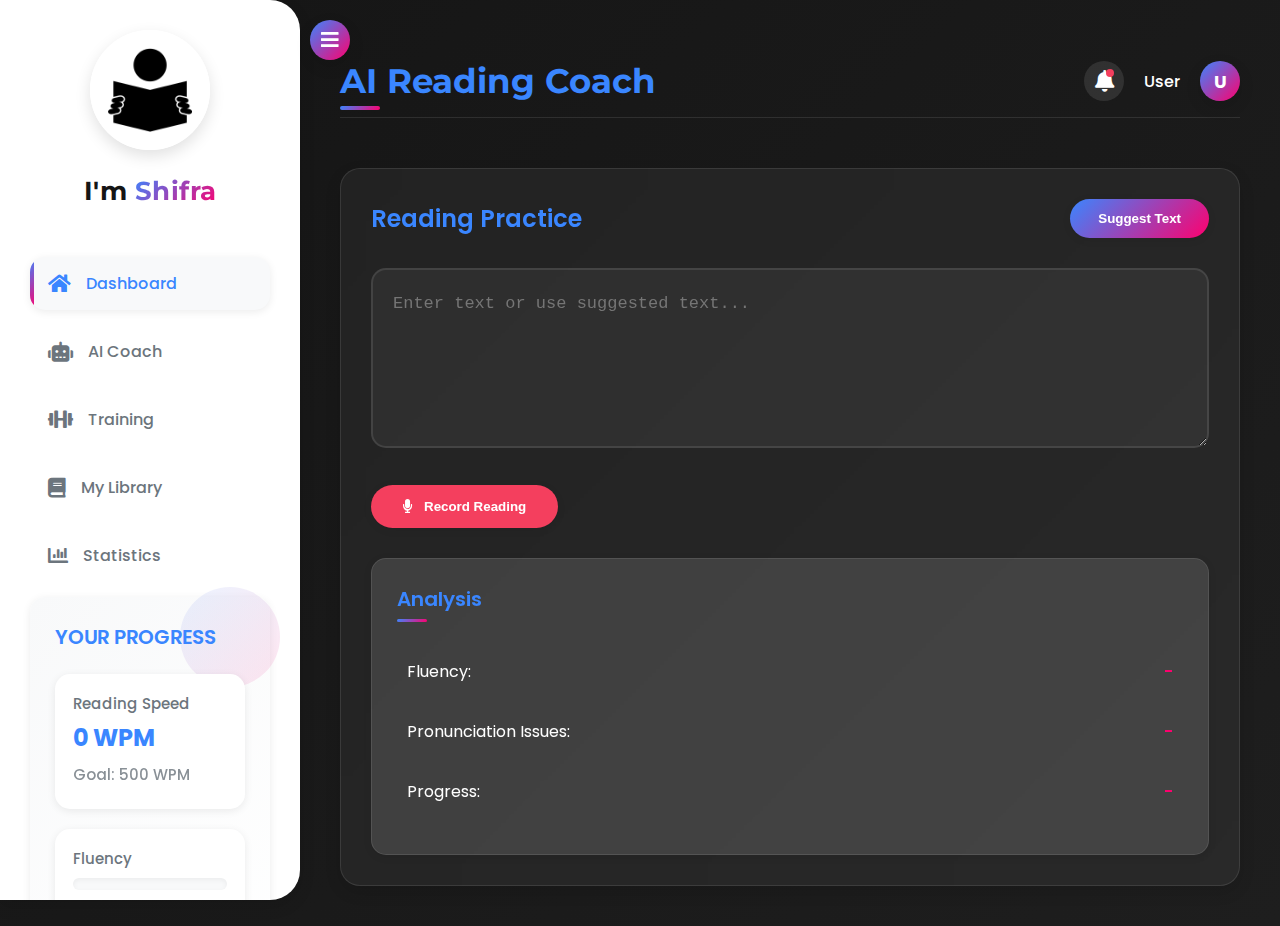
<file: index.html>
<!DOCTYPE html>
<html lang="en">
<head>
    <meta charset="UTF-8">
    <meta name="viewport" content="width=device-width, initial-scale=1.0">
    <title>Shifra - AI Reading Coach</title>
    <link rel="shortcut icon" href="1.png" type="image/png">
    <link rel="stylesheet" href="https://cdnjs.cloudflare.com/ajax/libs/font-awesome/5.15.3/css/all.min.css">
    <link rel="stylesheet" href="style.css">
</head>
<body>
    <div class="flex">
        <!-- Sidebar -->
        <div class="sidebar" id="sidebar">
            <div class="sidebar-header">
                <img src="1.png" alt="logo" id="logo">
                <h1>I'm <span id="name">Shifra</span></h1>
            </div>
            <nav>
                <ul>
                    <li><a href="#" class="nav-item active" data-view="dashboard"><i class="fas fa-home"></i> Dashboard</a></li>
                    <li><a href="#" class="nav-item" data-view="aicoach"><i class="fas fa-robot"></i> AI Coach</a></li>
                    <li><a href="#" class="nav-item" data-view="training"><i class="fas fa-dumbbell"></i> Training</a></li>
                    <li><a href="#" class="nav-item" data-view="library"><i class="fas fa-book"></i> My Library</a></li>
                    <li><a href="#" class="nav-item" data-view="statistics"><i class="fas fa-chart-bar"></i> Statistics</a></li>
                </ul>
            </nav>
            <div class="progress-section">
                <h3>YOUR PROGRESS</h3>
                <div class="progress-item">
                    <p>Reading Speed</p>
                    <p id="readingSpeed">0 WPM</p>
                    <p class="goal">Goal: 500 WPM</p>
                </div>
                <div class="progress-item">
                    <p>Fluency</p>
                    <div class="progress-bar">
                        <div id="fluencyBar" style="width: 0%;"></div>
                    </div>
                    <p id="fluencyScore">0%</p>
                </div>
            </div>
        </div>

        <!-- Main Content -->
        <div class="main-content">
            <!-- Toggle Button for Sidebar -->
            <button id="sidebarToggle" class="sidebar-toggle">
                <i class="fas fa-bars"></i>
            </button>

            <!-- Dashboard View -->
            <div id="dashboard-view" class="view active">
                <header class="main-header">
                    <h2>AI Reading Coach</h2>
                    <div class="user-info">
                        <button class="notification"><i class="fas fa-bell"></i></button>
                        <span>User</span>
                        <div class="avatar">U</div>
                    </div>
                </header>
                <div class="reading-container">
                    <div class="reading-header">
                        <h3>Reading Practice</h3>
                        <button id="suggestText">Suggest Text</button>
                    </div>
                    <textarea id="readingText" placeholder="Enter text or use suggested text..."></textarea>
                    <div class="controls">
                        <button id="btn" class="record-btn">
                            <i class="fas fa-microphone"></i>
                            <span id="content">Record Reading</span>
                        </button>
                        <img src="voice.gif" alt="voice" id="voice" class="voice-indicator">
                    </div>
                    <div class="analysis">
                        <h4>Analysis</h4>
                        <p>Fluency: <span id="analysisFluency">-</span></p>
                        <p>Pronunciation Issues: <span id="pronunciationErrors">-</span></p>
                        <p>Progress: <span id="progressTrack">-</span></p>
                    </div>
                </div>
            </div>

            <!-- AI Coach View -->
            <div id="aicoach-view" class="view">
                <header class="main-header">
                    <h2>AI Coach Chat</h2>
                    <div class="user-info">
                        <button class="notification"><i class="fas fa-bell"></i></button>
                        <span>User</span>
                        <div class="avatar">U</div>
                    </div>
                </header>
                <div class="chat-container">
                    <div class="ai-chat-box">
                        <img src="1.png" alt="AI" id="aiImage">
                        <div class="ai-chat-area">
                            Hello! How can I assist you today?
                        </div>
                    </div>
                </div>
                <div class="prompt-area">
                    <input type="text" id="prompt" placeholder="Ask Shifra anything...">
                    <button id="image" class="chat-btn"><i class="fas fa-image"></i><input type="file" accept="image/*" hidden></button>
                    <button id="submit" class="chat-btn"><i class="fas fa-paper-plane"></i></button>
                </div>
            </div>

            <!-- Training View -->
            <div id="training-view" class="view">
                <header class="main-header">
                    <h2>Training Courses</h2>
                    <div class="user-info">
                        <button class="notification"><i class="fas fa-bell"></i></button>
                        <span>User</span>
                        <div class="avatar">U</div>
                    </div>
                </header>
                <div class="training-container">
                    <div class="training-courses">
                        <div class="course-card">
                            <h3>Beginner Sentences</h3>
                            <p>Practice with simple sentences to build your foundation</p>
                            <button class="start-course" data-text="The quick brown fox jumps over the lazy dog.">Start Practice</button>
                        </div>
                        <div class="course-card">
                            <h3>Common Phrases</h3>
                            <p>Master frequently used English phrases</p>
                            <button class="start-course" data-text="How are you today? Thank you for helping me.">Start Practice</button>
                        </div>
                        <div class="course-card">
                            <h3>Business English</h3>
                            <p>Practice professional communication</p>
                            <button class="start-course" data-text="Please schedule a meeting for next week.">Start Practice</button>
                        </div>
                        <div class="course-card">
                            <h3>Tongue Twisters</h3>
                            <p>Challenge your pronunciation skills</p>
                            <button class="start-course" data-text="She sells seashells by the seashore.">Start Practice</button>
                        </div>
                    </div>
                    <div class="reading-container" id="training-reading-container" style="display: none;">
                        <div class="reading-header">
                            <h3>Training Practice</h3>
                            <button id="backToCourses">Back to Courses</button>
                        </div>
                        <textarea id="trainingText" placeholder="Practice text will appear here..."></textarea>
                        <div class="controls">
                            <button id="trainingBtn" class="record-btn">
                                <i class="fas fa-microphone"></i>
                                <span id="trainingContent">Record Reading</span>
                            </button>
                            <img src="voice.gif" alt="voice" id="trainingVoice" class="voice-indicator">
                        </div>
                        <div class="analysis">
                            <h4>Analysis</h4>
                            <p>Fluency: <span id="trainingFluency">-</span></p>
                            <p>Pronunciation Issues: <span id="trainingPronunciationErrors">-</span></p>
                            <p>Progress: <span id="trainingProgress">-</span></p>
                        </div>
                    </div>
                </div>
            </div>

            <!-- My Library View -->
            <div id="library-view" class="view">
                <header class="main-header">
                    <h2>My Library</h2>
                    <div class="user-info">
                        <button class="notification"><i class="fas fa-bell"></i></button>
                        <span>User</span>
                        <div class="avatar">U</div>
                    </div>
                </header>
                <div class="stats-container">
                    <h3>Your Reading Collection</h3>
                    <p>Coming soon! Add your favorite texts here.</p>
                </div>
            </div>

            <!-- Statistics View -->
            <div id="statistics-view" class="view">
                <header class="main-header">
                    <h2>Your Progress Statistics</h2>
                    <div class="user-info">
                        <button class="notification"><i class="fas fa-bell"></i></button>
                        <span>User</span>
                        <div class="avatar">U</div>
                    </div>
                </header>
                <div class="stats-container">
                    <h3>Your Reading Journey</h3>
                    <div id="stats-summary"></div>
                    <div id="stats-history"></div>
                    <div id="stats-tips"></div>
                </div>
            </div>
        </div>
    </div>
    <script src="script.js"></script>
</body>
</html>
</file>
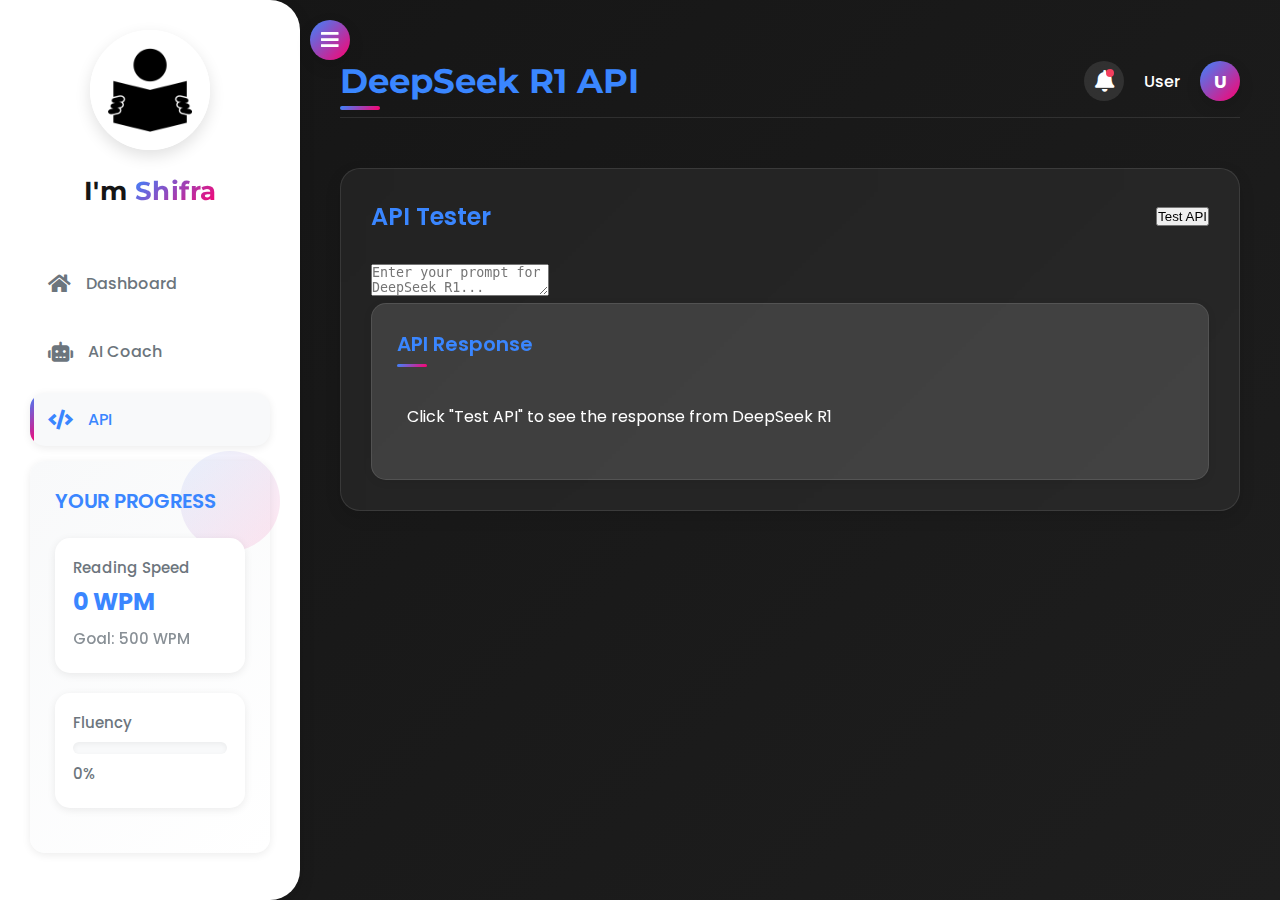
<file: api.html>
<!DOCTYPE html>
<html lang="en">
<head>
    <meta charset="UTF-8">
    <meta name="viewport" content="width=device-width, initial-scale=1.0">
    <title>Shifra - API Integration</title>
    <link rel="shortcut icon" href="1.png" type="image/png">
    <link rel="stylesheet" href="https://cdnjs.cloudflare.com/ajax/libs/font-awesome/5.15.3/css/all.min.css">
    <link rel="stylesheet" href="style.css">
</head>
<body>
    <div class="flex">
        <!-- Sidebar -->
        <div class="sidebar" id="sidebar">
            <div class="sidebar-header">
                <img src="1.png" alt="logo" id="logo">
                <h1>I'm <span id="name">Shifra</span></h1>
            </div>
            <nav>
                <ul>
                    <li><a href="index.html" class="nav-item"><i class="fas fa-home"></i> Dashboard</a></li>
                    <li><a href="index.html#aicoach" class="nav-item"><i class="fas fa-robot"></i> AI Coach</a></li>
                    <li><a href="#" class="nav-item active"><i class="fas fa-code"></i> API</a></li>
                </ul>
            </nav>
            <div class="progress-section">
                <h3>YOUR PROGRESS</h3>
                <div class="progress-item">
                    <p>Reading Speed</p>
                    <p id="readingSpeed">0 WPM</p>
                    <p class="goal">Goal: 500 WPM</p>
                </div>
                <div class="progress-item">
                    <p>Fluency</p>
                    <div class="progress-bar">
                        <div id="fluencyBar" style="width: 0%;"></div>
                    </div>
                    <p id="fluencyScore">0%</p>
                </div>
            </div>
        </div>

        <!-- Main Content -->
        <div class="main-content">
            <!-- Toggle Button for Sidebar -->
            <button id="sidebarToggle" class="sidebar-toggle">
                <i class="fas fa-bars"></i>
            </button>
            <header class="main-header">
                <h2>DeepSeek R1 API</h2>
                <div class="user-info">
                    <button class="notification"><i class="fas fa-bell"></i></button>
                    <span>User</span>
                    <div class="avatar">U</div>
                </div>
            </header>

            <div class="reading-container">
                <div class="reading-header">
                    <h3>API Tester</h3>
                    <button id="testApi">Test API</button>
                </div>
                <textarea id="apiInput" placeholder="Enter your prompt for DeepSeek R1..."></textarea>
                <div class="analysis">
                    <h4>API Response</h4>
                    <p id="apiResponse">Click "Test API" to see the response from DeepSeek R1</p>
                </div>
            </div>
        </div>
    </div>
    <script src="api.js"></script>
</body>
</html>
</file>
<file: style.css>
@import url('https://fonts.googleapis.com/css2?family=Poppins:wght@300;400;500;600;700&family=Montserrat:wght@400;600;700&display=swap');

:root {
  --primary: #3a86ff;
  --secondary: #ff006e;
  --dark: #151515;
  --dark-alt: #1e1e1e;
  --light: #ffffff;
  --light-alt: #f8f9fa;
  --gray: #6c757d;
  --success: #4ade80;
  --warning: #facc15;
  --danger: #f43f5e;
  --shadow-sm: 0 2px 8px rgba(0, 0, 0, 0.08);
  --shadow-md: 0 6px 16px rgba(0, 0, 0, 0.12);
  --shadow-lg: 0 12px 28px rgba(0, 0, 0, 0.18);
  --gradient: linear-gradient(135deg, var(--primary), var(--secondary));
  --transition: all 0.3s cubic-bezier(0.25, 0.8, 0.25, 1);
  --border-radius-sm: 10px;
  --border-radius-md: 15px;
  --border-radius-lg: 20px;
  --border-radius-full: 50%;
}

* {
  margin: 0;
  padding: 0;
  box-sizing: border-box;
}

body {
  min-height: 100vh;
  background: linear-gradient(135deg, var(--dark), var(--dark-alt));
  font-family: 'Poppins', sans-serif;
  color: var(--light);
  overflow-x: hidden;
}

.flex {
  display: flex;
  min-height: 100vh;
}

/* Custom Scrollbar */
::-webkit-scrollbar {
  width: 8px;
}

::-webkit-scrollbar-track {
  background: rgba(255, 255, 255, 0.05);
  border-radius: 10px;
}

::-webkit-scrollbar-thumb {
  background: rgba(255, 255, 255, 0.1);
  border-radius: 10px;
}

::-webkit-scrollbar-thumb:hover {
  background: rgba(255, 255, 255, 0.2);
}

/* Sidebar */
.sidebar {
  width: 300px;
  background: var(--light);
  padding: 30px;
  box-shadow: var(--shadow-md);
  color: var(--dark);
  border-radius: 0 30px 30px 0;
  display: flex;
  flex-direction: column;
  position: fixed;
  left: 0;
  top: 0;
  z-index: 1000;
  transition: var(--transition);
  transform: translateX(0);
  overflow-y: auto;
  max-height: 100vh;
}

.sidebar.collapsed {
  transform: translateX(-300px);
}

.sidebar-header {
  text-align: center;
  margin-bottom: 40px;
}

#logo {
  width: 120px;
  height: 120px;
  object-fit: cover;
  border-radius: var(--border-radius-full);
  box-shadow: var(--shadow-md);
  cursor: pointer;
  transition: var(--transition);
  border: 4px solid var(--light);
}

#logo:hover {
  transform: scale(1.05);
  box-shadow: var(--shadow-lg);
}

.sidebar-header h1 {
  margin-top: 18px;
  font-size: 26px;
  font-weight: 700;
  letter-spacing: 0.5px;
  font-family: 'Montserrat', sans-serif;
}

#name {
  background: var(--gradient);
  -webkit-background-clip: text;
  -webkit-text-fill-color: transparent;
  background-clip: text;
  text-fill-color: transparent;
  font-weight: 700;
}

nav {
  margin-top: 10px;
}

nav ul {
  list-style: none;
}

nav ul li {
  margin-bottom: 15px;
}

.nav-item {
  display: flex;
  align-items: center;
  padding: 14px 18px;
  color: var(--gray);
  text-decoration: none;
  border-radius: var(--border-radius-md);
  transition: var(--transition);
  font-weight: 500;
  position: relative;
  overflow: hidden;
}

.nav-item:before {
  content: "";
  position: absolute;
  left: 0;
  top: 0;
  height: 100%;
  width: 4px;
  background: var(--gradient);
  transform: scaleY(0);
  transition: var(--transition);
  border-radius: 0 2px 2px 0;
}

.nav-item:hover, .nav-item.active {
  background: var(--light-alt);
  color: var(--primary);
  box-shadow: var(--shadow-sm);
}

.nav-item:hover:before, .nav-item.active:before {
  transform: scaleY(1);
}

.nav-item i {
  margin-right: 15px;
  font-size: 20px;
}

.progress-section {
  margin-top: auto;
  margin-bottom: 20px;
  background: linear-gradient(135deg, var(--light-alt), rgba(255, 255, 255, 0.8));
  padding: 25px;
  border-radius: var(--border-radius-md);
  box-shadow: var(--shadow-sm);
  position: relative;
  overflow: visible;
}

.progress-section:before {
  content: "";
  position: absolute;
  top: -10px;
  right: -10px;
  width: 100px;
  height: 100px;
  background: var(--gradient);
  opacity: 0.1;
  border-radius: var(--border-radius-full);
  z-index: 0;
}

.progress-section h3 {
  color: var(--primary);
  margin-bottom: 22px;
  font-size: 20px;
  font-weight: 600;
  position: relative;
  z-index: 1;
}

.progress-item {
  margin-bottom: 20px;
  padding: 18px;
  background: var(--light);
  border-radius: var(--border-radius-md);
  box-shadow: var(--shadow-sm);
  position: relative;
  z-index: 1;
  transition: var(--transition);
}

.progress-item:hover {
  transform: translateY(-3px);
  box-shadow: var(--shadow-md);
}

.progress-item p {
  color: var(--gray);
  font-size: 15px;
  font-weight: 500;
  margin-bottom: 5px;
}

.progress-item p:nth-child(2) {
  color: var(--primary);
  font-size: 24px;
  font-weight: 700;
  margin-bottom: 8px;
}

.goal {
  color: var(--gray);
  font-size: 13px;
  margin-bottom: 8px;
  opacity: 0.8;
}

.progress-bar {
  width: 100%;
  height: 12px;
  background: var(--light-alt);
  border-radius: 10px;
  overflow: hidden;
  margin: 8px 0;
  position: relative;
  box-shadow: inset 0 2px 5px rgba(0, 0, 0, 0.05);
}

#fluencyBar {
  height: 100%;
  width: 0%;
  background: var(--gradient);
  border-radius: 8px;
  transition: width 1s cubic-bezier(0.22, 1, 0.36, 1);
  position: relative;
}

/* Main Content */
.main-content {
  flex: 1;
  padding: 40px;
  transition: var(--transition);
  margin-left: 300px;
  width: calc(100% - 300px);
}

.main-content.expanded {
  margin-left: 0;
  width: 100%;
}

.view {
  display: none;
  opacity: 0;
  transform: translateY(20px);
  transition: var(--transition);
}

.view.active {
  display: block;
  opacity: 1;
  transform: translateY(0);
}

.main-header {
  display: flex;
  justify-content: space-between;
  align-items: center;
  margin-bottom: 50px;
  padding-bottom: 15px;
  border-bottom: 1px solid rgba(255, 255, 255, 0.1);
  margin-top: 20px;
}

.main-header h2 {
  font-size: 34px;
  color: var(--primary);
  font-weight: 700;
  font-family: 'Montserrat', sans-serif;
  position: relative;
}

.main-header h2:after {
  content: "";
  position: absolute;
  bottom: -8px;
  left: 0;
  width: 40px;
  height: 4px;
  background: var(--gradient);
  border-radius: 2px;
}

.user-info {
  display: flex;
  align-items: center;
  gap: 20px;
}

.notification {
  background: rgba(255, 255, 255, 0.1);
  border: none;
  width: 40px;
  height: 40px;
  display: flex;
  align-items: center;
  justify-content: center;
  border-radius: var(--border-radius-full);
  color: var(--light);
  font-size: 22px;
  cursor: pointer;
  transition: var(--transition);
  position: relative;
}

.notification:after {
  content: "";
  position: absolute;
  top: 8px;
  right: 10px;
  width: 8px;
  height: 8px;
  background: var(--danger);
  border-radius: var(--border-radius-full);
}

.notification:hover {
  background: rgba(255, 255, 255, 0.2);
  transform: scale(1.1);
}

.user-info span {
  color: var(--light);
  font-size: 16px;
  font-weight: 500;
}

.avatar {
  width: 40px;
  height: 40px;
  background: var(--gradient);
  border-radius: var(--border-radius-full);
  display: flex;
  align-items: center;
  justify-content: center;
  color: var(--light);
  font-weight: 700;
  font-size: 18px;
  box-shadow: var(--shadow-md);
  cursor: pointer;
  transition: var(--transition);
}

.avatar:hover {
  transform: scale(1.1);
  box-shadow: var(--shadow-lg);
}

.reading-container {
  background: rgba(255, 255, 255, 0.05);
  padding: 30px;
  border-radius: var(--border-radius-lg);
  box-shadow: var(--shadow-md);
  backdrop-filter: blur(10px);
  border: 1px solid rgba(255, 255, 255, 0.1);
  transition: var(--transition);
}

.reading-container:hover {
  box-shadow: var(--shadow-lg);
  transform: translateY(-5px);
}

.reading-header {
  display: flex;
  justify-content: space-between;
  align-items: center;
  margin-bottom: 30px;
}

.reading-header h3 {
  font-size: 24px;
  color: var(--primary);
  font-weight: 600;
}

#suggestText, #backToCourses {
  background: var(--gradient);
  border: none;
  padding: 12px 28px;
  color: var(--light);
  border-radius: 30px;
  cursor: pointer;
  transition: var(--transition);
  font-weight: 600;
  box-shadow: var(--shadow-sm);
  position: relative;
  overflow: hidden;
}

#suggestText:hover, #backToCourses:hover {
  box-shadow: var(--shadow-md);
  transform: translateY(-3px);
}

#suggestText:before, #backToCourses:before {
  content: "";
  position: absolute;
  top: 0;
  left: 0;
  width: 100%;
  height: 100%;
  background: linear-gradient(90deg, rgba(255, 255, 255, 0) 0%, rgba(255, 255, 255, 0.1) 50%, rgba(255, 255, 255, 0) 100%);
  transform: translateX(-100%);
  transition: var(--transition);
}

#suggestText:hover:before, #backToCourses:hover:before {
  transform: translateX(100%);
  transition: 0.8s ease;
}

#readingText, #trainingText {
  width: 100%;
  height: 180px;
  padding: 20px;
  background: rgba(255, 255, 255, 0.05);
  border: 2px solid rgba(255, 255, 255, 0.1);
  border-radius: var(--border-radius-md);
  color: var(--light);
  font-size: 17px;
  resize: vertical;
  margin-bottom: 30px;
  transition: var(--transition);
  line-height: 1.6;
}

#readingText:focus, #trainingText:focus {
  border-color: var(--primary);
  outline: none;
  box-shadow: 0 0 0 3px rgba(58, 134, 255, 0.2);
}

.controls {
  display: flex;
  align-items: center;
  gap: 25px;
  margin-bottom: 30px;
}

.record-btn {
  background: var(--danger);
  border: none;
  padding: 14px 32px;
  color: var(--light);
  border-radius: 30px;
  display: flex;
  align-items: center;
  gap: 12px;
  cursor: pointer;
  transition: var(--transition);
  font-weight: 600;
  box-shadow: var(--shadow-sm);
  position: relative;
  overflow: hidden;
}

.record-btn:hover {
  box-shadow: var(--shadow-md);
  transform: translateY(-3px);
}

.record-btn:before {
  content: "";
  position: absolute;
  top: 0;
  left: 0;
  width: 100%;
  height: 100%;
  background: linear-gradient(90deg, rgba(255, 255, 255, 0) 0%, rgba(255, 255, 255, 0.1) 50%, rgba(255, 255, 255, 0) 100%);
  transform: translateX(-100%);
  transition: var(--transition);
}

.record-btn:hover:before {
  transform: translateX(100%);
  transition: 0.8s ease;
}

.voice-indicator {
  width: 60px;
  display: none;
  border-radius: 10px;
}

.analysis {
  background: rgba(255, 255, 255, 0.08);
  padding: 25px;
  border-radius: var(--border-radius-md);
  box-shadow: var(--shadow-sm);
  backdrop-filter: blur(10px);
  border: 1px solid rgba(255, 255, 255, 0.1);
  transition: var(--transition);
}

.analysis:hover {
  box-shadow: var(--shadow-md);
  transform: translateY(-3px);
}

.analysis h4 {
  color: var(--primary);
  margin-bottom: 20px;
  font-size: 20px;
  font-weight: 600;
  position: relative;
  display: inline-block;
}

.analysis h4:after {
  content: "";
  position: absolute;
  bottom: -8px;
  left: 0;
  width: 30px;
  height: 3px;
  background: var(--gradient);
  border-radius: 2px;
}

.analysis p {
  margin: 15px 0;
  font-size: 16px;
  display: flex;
  align-items: center;
  justify-content: space-between;
  padding: 10px;
  border-radius: var(--border-radius-sm);
  transition: var(--transition);
}

.analysis p:hover {
  background: rgba(255, 255, 255, 0.05);
}

.analysis span {
  color: var(--secondary);
  font-weight: 600;
}

.speaker-btn {
  background: var(--gradient);
  border: none;
  width: 32px;
  height: 32px;
  border-radius: var(--border-radius-full);
  color: var(--light);
  cursor: pointer;
  display: flex;
  align-items: center;
  justify-content: center;
  transition: var(--transition);
  margin-left: 10px;
  box-shadow: var(--shadow-sm);
}

.speaker-btn:hover {
  box-shadow: var(--shadow-md);
  transform: scale(1.1);
}

.error-item {
  display: flex;
  align-items: center;
  justify-content: space-between;
  margin: 10px 0;
  padding: 12px;
  border-radius: var(--border-radius-sm);
  background: rgba(244, 63, 94, 0.1);
  border-left: 3px solid var(--danger);
}

/* Chatbot Styles */
.chat-container {
  width: 100%;
  height: 70vh;
  background: rgba(255, 255, 255, 0.05);
  padding: 30px;
  display: flex;
  flex-direction: column;
  gap: 25px;
  font-size: 16px;
  overflow-y: auto;
  border-radius: var(--border-radius-lg);
  box-shadow: var(--shadow-md);
  backdrop-filter: blur(10px);
  border: 1px solid rgba(255, 255, 255, 0.1);
  transition: var(--transition);
  scroll-behavior: smooth;
}

.chat-container:hover {
  box-shadow: var(--shadow-lg);
}

.user-chat-box {
  width: 70%;
  align-self: flex-end;
  transition: var(--transition);
}

.ai-chat-box {
  width: 70%;
  align-self: flex-start;
  transition: var(--transition);
}

.user-chat-box:hover, .ai-chat-box:hover {
  transform: translateY(-3px);
}

.user-chat-area {
  padding: 20px;
  background: var(--primary);
  color: var(--light);
  border-radius: 20px 20px 0 20px;
  box-shadow: var(--shadow-sm);
  display: flex;
  flex-direction: column;
  gap: 10px;
  position: relative;
}

.user-chat-area:before {
  content: "";
  position: absolute;
  bottom: 0;
  right: 0;
  width: 20px;
  height: 20px;
  background: var(--primary);
  clip-path: polygon(100% 0, 0 100%, 100% 100%);
}

.ai-chat-area {
  padding: 20px;
  background: rgba(255, 255, 255, 0.1);
  color: var(--light);
  border-radius: 20px 20px 20px 0;
  box-shadow: var(--shadow-sm);
  position: relative;
}

.ai-chat-area:before {
  content: "";
  position: absolute;
  bottom: 0;
  left: 0;
  width: 20px;
  height: 20px;
  background: rgba(255, 255, 255, 0.1);
  clip-path: polygon(0 0, 0 100%, 100% 100%);
}

.chooseimg {
  width: 60%;
  border-radius: var(--border-radius-md);
  margin-top: 15px;
  box-shadow: var(--shadow-sm);
  transition: var(--transition);
}

.chooseimg:hover {
  transform: scale(1.02);
  box-shadow: var(--shadow-md);
}

#userImage, #aiImage {
  width: 50px;
  height: 50px;
  border-radius: var(--border-radius-full);
  margin: 10px;
  box-shadow: var(--shadow-sm);
  object-fit: cover;
  transition: var(--transition);
}

#userImage:hover, #aiImage:hover {
  transform: scale(1.1);
  box-shadow: var(--shadow-md);
}

.prompt-area {
  width: 100%;
  padding: 20px;
  background: rgba(255, 255, 255, 0.05);
  display: flex;
  align-items: center;
  justify-content: center;
  gap: 20px;
  border-radius: var(--border-radius-md);
  border: 1px solid rgba(255, 255, 255, 0.1);
}

.prompt-area input {
  width: 70%;
  height: 60px;
  background: rgba(255, 255, 255, 0.08);
  outline: none;
  border: 2px solid rgba(255, 255, 255, 0.1);
  border-radius: 30px;
  padding: 0 25px;
  color: var(--light);
  font-size: 16px;
  transition: var(--transition);
}

.prompt-area input:focus {
  border-color: var(--primary);
  box-shadow: 0 0 0 3px rgba(58, 134, 255, 0.2);
}

.chat-btn {
  width: 60px;
  height: 60px;
  border-radius: var(--border-radius-full);
  background: var(--gradient);
  border: none;
  box-shadow: var(--shadow-sm);
  cursor: pointer;
  transition: var(--transition);
  display: flex;
  align-items: center;
  justify-content: center;
  color: var(--light);
  font-size: 20px;
  position: relative;
  overflow: hidden;
}

.chat-btn:hover {
  box-shadow: var(--shadow-md);
  transform: translateY(-3px) rotate(5deg);
}

.chat-btn:before {
  content: "";
  position: absolute;
  top: 0;
  left: 0;
  width: 100%;
  height: 100%;
  background: linear-gradient(90deg, rgba(255, 255, 255, 0) 0%, rgba(255, 255, 255, 0.2) 50%, rgba(255, 255, 255, 0) 100%);
  transform: translateX(-100%);
  transition: var(--transition);
}

.chat-btn:hover:before {
  transform: translateX(100%);
  transition: 0.8s ease;
}

.load {
  width: 40px;
  filter: drop-shadow(0 2px 5px rgba(0, 0, 0, 0.3));
}

/* Training Styles */
.training-container {
  background: rgba(255, 255, 255, 0.05);
  padding: 30px;
  border-radius: var(--border-radius-lg);
  box-shadow: var(--shadow-md);
  backdrop-filter: blur(10px);
  border: 1px solid rgba(255, 255, 255, 0.1);
  transition: var(--transition);
}

.training-container:hover {
  box-shadow: var(--shadow-lg);
  transform: translateY(-5px);
}

.training-courses {
  display: grid;
  grid-template-columns: repeat(auto-fit, minmax(250px, 1fr));
  gap: 25px;
}

.course-card {
  background: rgba(255, 255, 255, 0.08);
  padding: 25px;
  border-radius: var(--border-radius-md);
  box-shadow: var(--shadow-sm);
  transition: var(--transition);
}

.course-card:hover {
  box-shadow: var(--shadow-md);
  transform: translateY(-3px);
}

.course-card h3 {
  color: var(--primary);
  font-size: 20px;
  margin-bottom: 10px;
  font-weight: 600;
}

.course-card p {
  color: var(--light);
  font-size: 15px;
  margin-bottom: 20px;
  opacity: 0.9;
}

.start-course {
  background: var(--gradient);
  border: none;
  padding: 12px 25px;
  color: var(--light);
  border-radius: 30px;
  cursor: pointer;
  transition: var(--transition);
  font-weight: 600;
  box-shadow: var(--shadow-sm);
  width: 100%;
  text-align: center;
}

.start-course:hover {
  box-shadow: var(--shadow-md);
  transform: translateY(-3px);
}

/* Statistics Styles */
.stats-container {
  background: rgba(255, 255, 255, 0.05);
  padding: 30px;
  border-radius: var(--border-radius-lg);
  box-shadow: var(--shadow-md);
  backdrop-filter: blur(10px);
  border: 1px solid rgba(255, 255, 255, 0.1);
  transition: var(--transition);
}

.stats-container:hover {
  box-shadow: var(--shadow-lg);
  transform: translateY(-5px);
}

.stats-container h3 {
  font-size: 24px;
  color: var(--primary);
  margin-bottom: 25px;
  font-weight: 600;
  position: relative;
  display: inline-block;
}

.stats-container h3:after {
  content: "";
  position: absolute;
  bottom: -8px;
  left: 0;
  width: 40px;
  height: 3px;
  background: var(--gradient);
  border-radius: 2px;
}

#stats-summary, #stats-history, #stats-tips {
  margin-bottom: 30px;
  padding: 20px;
  background: rgba(255, 255, 255, 0.03);
  border-radius: var(--border-radius-md);
  transition: var(--transition);
}

#stats-summary:hover, #stats-history:hover, #stats-tips:hover {
  background: rgba(255, 255, 255, 0.05);
}

.stats-table {
  width: 100%;
  border-collapse: separate;
  border-spacing: 0 8px;
}

.stats-table th, .stats-table td {
  padding: 15px;
  text-align: left;
}

.stats-table th {
  color: var(--primary);
  font-weight: 600;
  font-size: 15px;
  border-bottom: 1px solid rgba(255, 255, 255, 0.1);
}

.stats-table td {
  color: var(--light);
  background: rgba(255, 255, 255, 0.03);
  transition: var(--transition);
}

.stats-table tr:hover td {
  background: rgba(255, 255, 255, 0.05);
}

.stats-table tr td:first-child {
  border-radius: var(--border-radius-sm) 0 0 var(--border-radius-sm);
}

.stats-table tr td:last-child {
  border-radius: 0 var(--border-radius-sm) var(--border-radius-sm) 0;
}

.progress-trend {
  width: 100%;
  height: 20px;
  background: rgba(255, 255, 255, 0.1);
  border-radius: 10px;
  overflow: hidden;
  margin: 15px 0;
  position: relative;
}

.progress-trend-bar {
  height: 100%;
  background: var(--gradient);
  transition: width 1s cubic-bezier(0.22, 1, 0.36, 1);
  position: relative;
  overflow: hidden;
}

/* Sidebar Toggle Button */
.sidebar-toggle {
  position: fixed;
  left: 310px;
  top: 20px;
  z-index: 1001;
  background: var(--gradient);
  color: var(--light);
  border: none;
  border-radius: var(--border-radius-full);
  width: 40px;
  height: 40px;
  display: flex;
  align-items: center;
  justify-content: center;
  cursor: pointer;
  box-shadow: var(--shadow-md);
  transition: var(--transition);
}

.sidebar-toggle:hover {
  transform: scale(1.1);
  box-shadow: var(--shadow-lg);
}

.sidebar-toggle.collapsed {
  left: 20px;
}

.sidebar-toggle i {
  font-size: 20px;
}

/* Responsive Design */
@media (max-width: 992px) {
  .sidebar {
    width: 280px;
    transform: translateX(-100%);
  }
  
  .sidebar.active {
    transform: translateX(0);
  }
  
  .sidebar.collapsed {
    transform: translateX(-280px);
  }
  
  .main-content {
    margin-left: 0;
    width: 100%;
    padding: 30px 20px;
  }
  
  .sidebar-toggle {
    left: 20px;
  }
  
  .sidebar-toggle.collapsed {
    left: 20px;
  }
  
  .user-chat-box, .ai-chat-box {
    width: 85%;
  }
}

@media (max-width: 768px) {
  .main-header {
    flex-direction: column;
    align-items: flex-start;
    gap: 20px;
  }
  
  .controls {
    flex-direction: column;
    align-items: flex-start;
  }
  
  .user-chat-box, .ai-chat-box {
    width: 100%;
  }
  
  .prompt-area input {
    width: 65%;
  }
  
  .training-courses {
    grid-template-columns: 1fr;
  }
}

@media (max-width: 576px) {
  .main-content {
    padding: 20px 15px;
  }
  
  .reading-container, .stats-container, .chat-container, .training-container {
    padding: 20px;
  }
  
  .reading-header {
    flex-direction: column;
    align-items: flex-start;
    gap: 15px;
  }
  
  .sidebar-toggle {
    width: 36px;
    height: 36px;
  }
}

/* Animations */
@keyframes fadeIn {
  from {
    opacity: 0;
    transform: translateY(20px);
  }
  to {
    opacity: 1;
    transform: translateY(0);
  }
}

.fadeIn {
  animation: fadeIn 0.5s ease forwards;
}

@keyframes pulse {
  0% {
    box-shadow: 0 0 0 0 rgba(58, 134, 255, 0.4);
  }
  70% {
    box-shadow: 0 0 0 10px rgba(58, 134, 255, 0);
  }
  100% {
    box-shadow: 0 0 0 0 rgba(58, 134, 255, 0);
  }
}

.pulse {
  animation: pulse 2s infinite;
}
</file>
